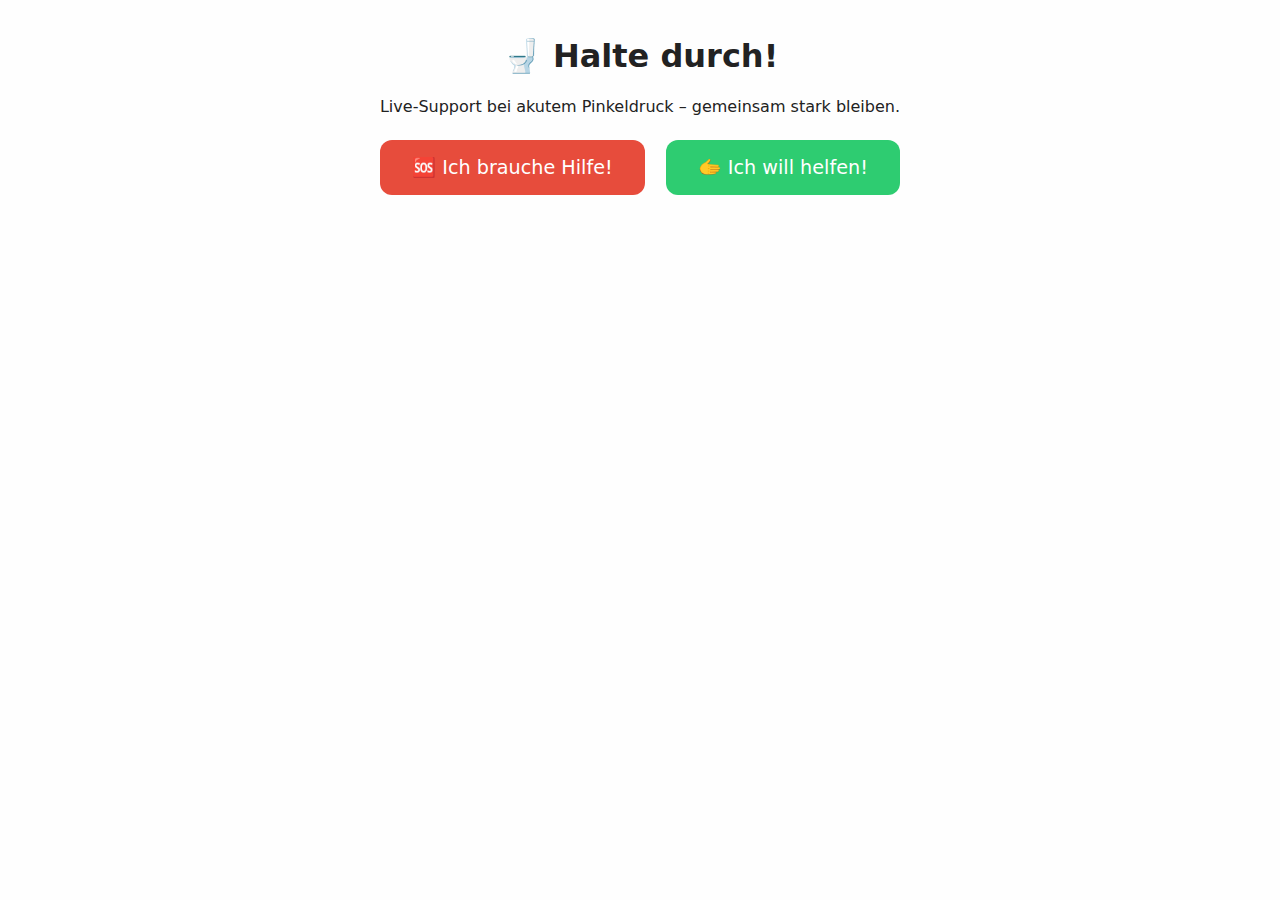
<file: templates/index.html>
<!DOCTYPE html>
<html lang="de">
<head>
  <meta charset="UTF-8" />
  <title>Halte durch!</title>
  <link rel="stylesheet" href="/static/style.css" />
</head>
<body>
  <main>
    <h1>🚽 Halte durch!</h1>
    <p>Live-Support bei akutem Pinkeldruck – gemeinsam stark bleiben.</p>
    <div class="buttons">
      <a href="/hilfe" class="btn red">🆘 Ich brauche Hilfe!</a>
      <a href="/unterstuetzen" class="btn green">🫱 Ich will helfen!</a>
    </div>
  </main>
</body>
</html>
</file>
<file: static/style.css>
body {
  font-family: system-ui, sans-serif;
  background: #fefefe;
  margin: 0;
  padding: 1rem;
  text-align: center;
  color: #222;
}

h1, h2 {
  font-size: 2rem;
}

input {
  padding: 0.6rem;
  width: 80%;
  font-size: 1rem;
  margin: 1rem auto;
  display: block;
  border: 1px solid #ccc;
  border-radius: 8px;
}

.btn {
  display: inline-block;
  padding: 1rem 2rem;
  margin: 0.5rem;
  border: none;
  border-radius: 12px;
  font-size: 1.2rem;
  text-decoration: none;
  color: white;
}

.red { background: #e74c3c; }
.green { background: #2ecc71; }

#feed {
  margin-top: 2rem;
  text-align: left;
  max-width: 600px;
  margin-left: auto;
  margin-right: auto;
}

.message {
  border: 1px solid #ddd;
  padding: 1rem;
  margin-bottom: 1rem;
  border-radius: 8px;
  background: #fafafa;
}

.message .time {
  color: #aaa;
  font-size: 0.8rem;
}
</file>
